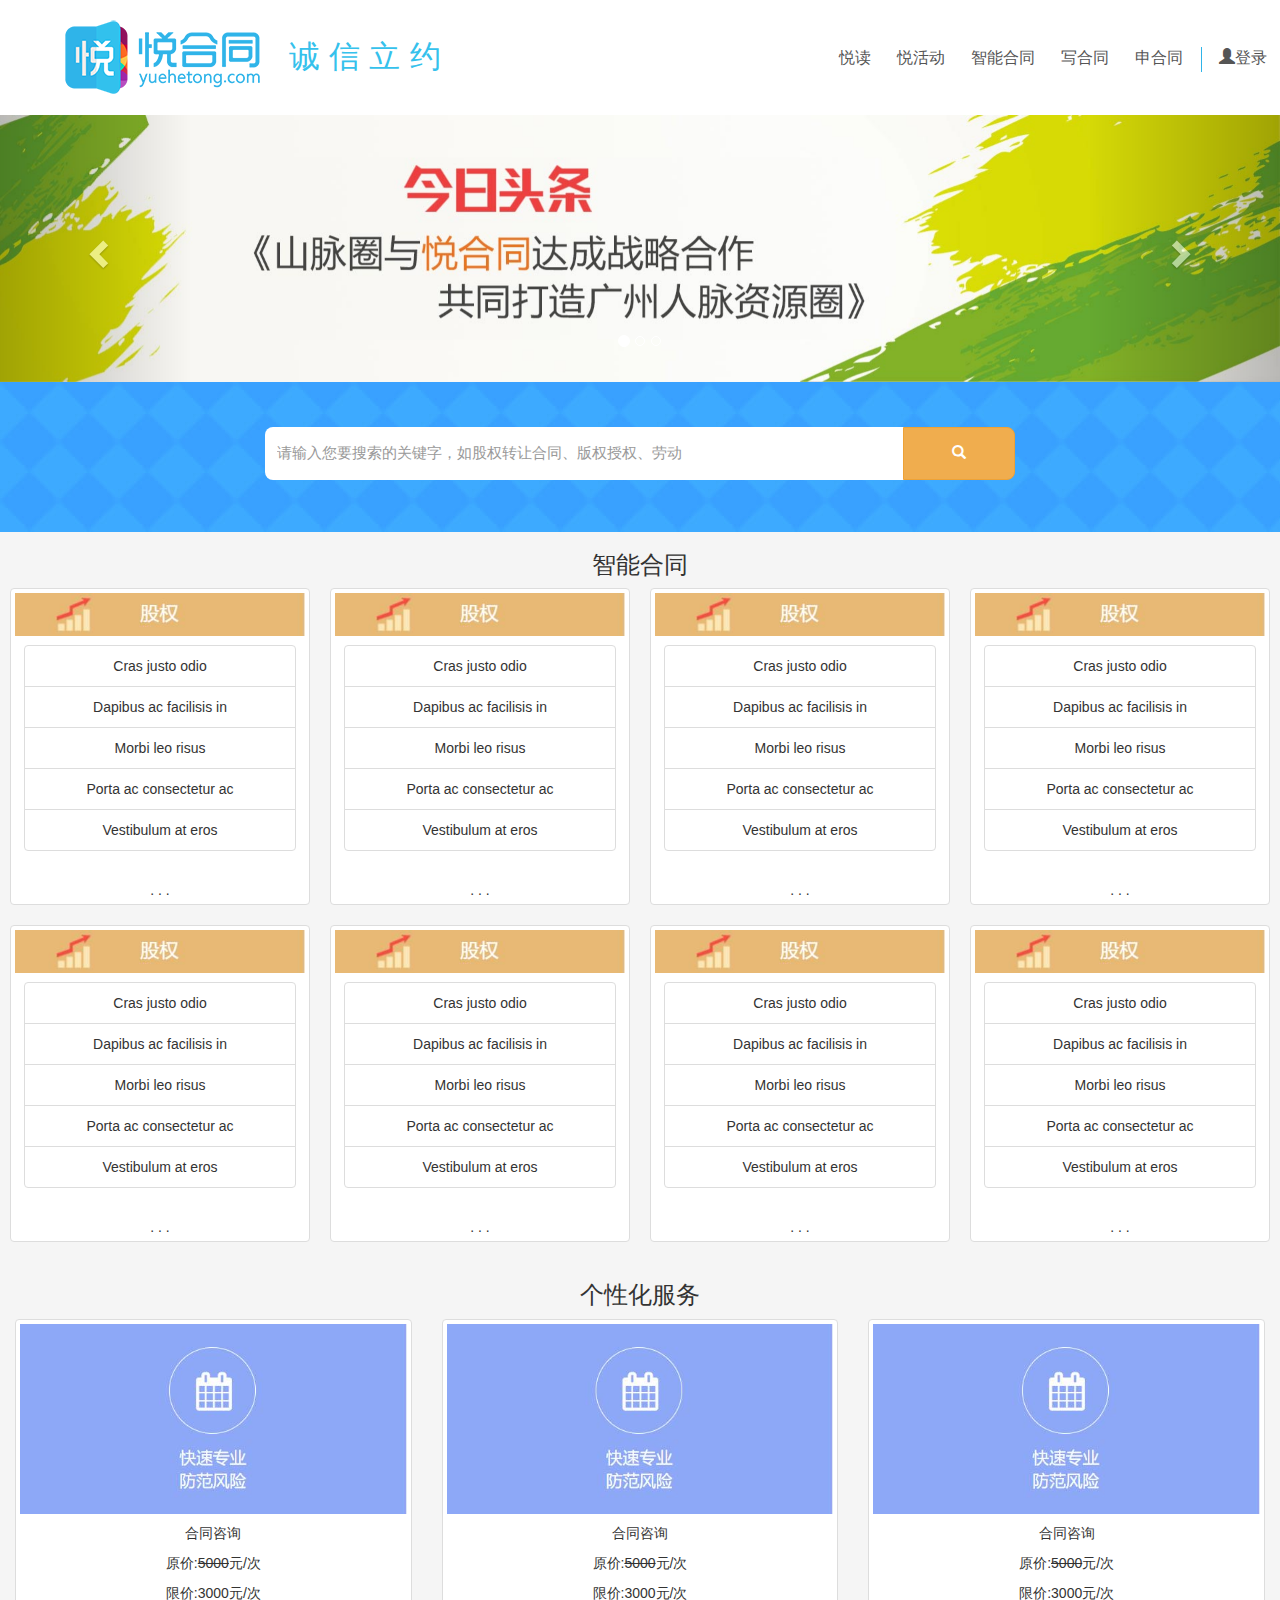
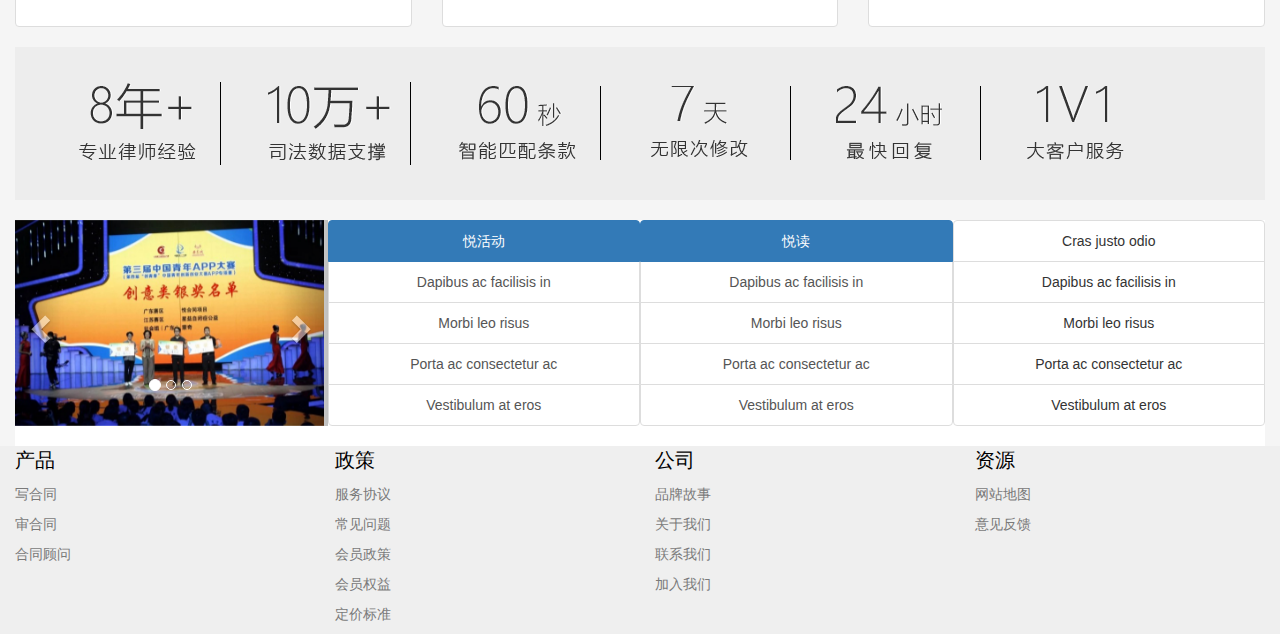
<file: index.html>
<!DOCTYPE html>
<html lang="en">

<head>
    <meta charset="UTF-8">
    <meta name="viewport" content="width=device-width, initial-scale=1.0">
    <title>Document</title>
    <!-- 最新版本的 Bootstrap 核心 CSS 文件 -->
    <link rel="stylesheet" href="https://cdn.jsdelivr.net/npm/bootstrap@3.3.7/dist/css/bootstrap.min.css"
        integrity="sha384-BVYiiSIFeK1dGmJRAkycuHAHRg32OmUcww7on3RYdg4Va+PmSTsz/K68vbdEjh4u" crossorigin="anonymous">
    <style>
        body,
        html {
            padding: 0;
            margin: 0;
            background-color: #f5f5f5;
        }

        * {
            box-sizing: border-box;
        }

        .menu {
            list-style: none;
            margin: 0;
            overflow: hidden;
            padding: 0;
        }

        .menu li {
            float: left;
        }

        .menu li a {
            text-decoration: none;
            font-size: 1.14em;
            margin: 0 3px;
            padding: 3px 10px;
            border-radius: 6px;
            color: #555;
        }

        .menu li a:hover {
            background: #32c1ed;
            color: #fff;
        }

        .menuContainer {
            display: inline-block;
            float: right;
            height: 115px;
            line-height: 115px;
        }

        .nav-top-cont {
            background: #fff;
            margin: 0;
            border-radius: 0;
            height: 115px;
            padding-left: 80px;
        }

        .youshi-container {
            background: #ededed;
            width: 100%;
            height: 153px;
            display: flex;
            align-items: center;
            margin-bottom: 20px;
        }

        .youshi {
            width: 190px;
            border-left: 1px solid #000;
        }

        .youshi1 {
            border-left: none;
        }

        .youshi span {
            display: block;
            width: 130px;
            height: 83px;
            margin-left: 30px;
        }

        .youshi1 span {
            background-image: url("./img/yue-sprit0054.png");
            background-position: 130px 0;
        }

        .youshi2 span {
            background-image: url("./img/yue-sprit0054.png");
            background-position: 0 0;
        }

        .youshi3 span {
            background-image: url("./img/yue-sprit0054.png");
            background-position: 0 -84px;
        }

        .youshi4 span {
            width: 106px;
            height: 74px;
            background-image: url("./img/yue-sprit0054.png");
            background-position: 0 -172px;
        }

        .youshi5 span {
            width: 106px;
            height: 74px;
            background-image: url(./img/yue-sprit0054.png);
            background-position: -109px -170px;
        }

        .youshi6 span {
            width: 106px;
            height: 74px;
            background-image: url("./img/yue-sprit0054.png");
            background-position: 124px -88px;
        }

        .youshi-container2 {
            background: #ededed;
            display: none;
        }

        .yanshi-font {
            font-weight: 800;
        }

        .youshi-2 {
            text-align: center;
            padding: 10px;
        }

        .logoImg {
            float: left;
        }

        .logoImg img {
            width: 195px;
            height: 80px;
            margin-top: 18px;
        }

        .logo2 {
            display: inline-block;
            vertical-align: middle;
            margin: 16px 0 0 0;
            padding-left: 25px;
            color: #35c1ec;
            font-size: 2.2em;
            font-weight: 100;
            letter-spacing: .3em;
        }

        .right {
            float: right;
        }

        .split {
            display: inline-block;
            vertical-align: middle;
            height: 25px;
            margin-left: 5px;
            border-left: 1px solid #2fb4e9;
        }

        .menuToal {
            display: none;
        }

        .search {
            height: 150px;
            background: url(./img/s_bg.jpg)
        }

        .input-group .form-control {
            float: none;
        }

        .inputSty {
            height: 53px;
            font-size: 1.1em;
            border-top-left-radius: 8px;
            border-bottom-left-radius: 8px;
            outline: 0;
            border: 0;
            box-shadow: none;
        }

        .btnSty {
            height: 53px;
            width: 112px;
            border-top-right-radius: 8px;
            border-bottom-right-radius: 8px;
        }

        .imgSty {
            height: 206px !important;
            /*width: 100%;*/
        }

        .s-inner {
            margin-top: 45px;
        }

        .borderTop {
            border-top: 1px solid #ccc;
        }

        .borderRight {
            border-right: 1px solid #ccc;
        }

        .znSmall {
            display: block;
            height: 80px;
            text-align: center;
            padding-top: 10px;
            display: none;
        }

        .znSmall div {
            background-color: #fff;
        }

        .news-area-l {
            background: #fff;
            padding: 0;
        }

        .i-c-item-outer {
            padding-left: 10px;
            padding-right: 10px
        }

        .znContainer {
            background-color: #f5f5f5;
        }

        @media screen and (max-width: 1200px) {
            .menuDiv {
                display: none;
            }

            .menuToal {
                display: block;
            }

            .menuContainer {
                height: 80px;
                line-height: 80px;
            }

            .nav-top-cont {
                padding-left: 20px;
                height: 80px;
                line-height: 80px;
            }

            .logoImg img {
                width: 152px;
                height: 60px;
                margin-top: 5px;
                margin-left: 20px;
            }

            .logo2 {
                font-size: 1.6em;
                margin: 0;
                padding-left: 15px;
            }

            .youshi {
                width: 156.66px;
            }

            .youshi span {
                margin-left: 15px;
            }
        }

        @media screen and (max-width: 992px) {
            .youshi {
                width: 125px;
                border: none;
            }

            .youshi span {
                margin-left: 0px;
            }
        }

        @media screen and (max-width: 768px) {
            .swiper {
                display: none;
            }

            .menuContainer {
                height: 60px;
                line-height: 60px;
            }

            .nav-top-cont {
                height: 60px;
                line-height: 60px;
                padding-left: 20px;
            }

            .logoImg img {
                width: 122px;
                height: 50px;
                margin-top: -2px;
                margin-left: 20px;
            }

            .logo2 {
                font-size: 1.2em;
                font-weight: 500;
            }

            .search {
                height: 135px;
            }

            .inputSty,
            .btnSty {
                height: 40px;
            }

            .carousel {
                width: 40%;
                margin: 0 auto;
            }

            .lll {
                margin-top: -21px;
            }

            .youshi {
                width: 16.666%;
            }

            .youshi span {
                transform: scale(0.6);
            }

        }

        @media screen and (max-width: 650px) {
            .search {
                display: none;
            }

            .busblock-out {
                padding: 0;
            }
        }

        @media screen and (max-width: 560px) {
            .logoImg img {
                width: 105px;
                height: 43px;
                margin-top: 5px;
                margin-left: 10px;
            }

            .znBig {
                display: none;
            }

            .znSmall {
                display: block;
            }

            .znText {
                font-size: 20px;
            }

            .descript {
                display: none;
            }

            .jjj {
                display: none;
            }

            .youshi-container {
                display: none;
            }

            .youshi-container2 {
                display: block;
            }


        }
    </style>
</head>

<body>
    <div class="container-fluid nav-top-cont">
        <div class="row">
            <div class="logoImg">
                <img src="./img/yht-logo-195X80.png" alt="logo">
                <span class="logo2">诚信立约</span>
            </div>
            <div class="right">
                <div class="menuContainer">
                    <ul class="menu">
                        <div class="menuDiv">
                            <li><a href="#">悦读</a></li>
                            <li><a href="#">悦活动</a></li>
                            <li><a href="#">智能合同</a></li>
                            <li><a href="#">写合同</a></li>
                            <li><a href="#">申合同</a></li>
                            <li><span class="split">&nbsp;</span><a href="#"><i
                                        class="glyphicon glyphicon-user"></i>登录</a></li>
                        </div>
                        <li class="menuToal"><a href="#"><i class="glyphicon glyphicon-menu-hamburger"></i></a></li>

                    </ul>
                </div>
            </div>
        </div>
    </div>
    <div class="swiper">
        <div id="carousel-example-generic" class="carousel slide" data-ride="carousel">
            <!-- Indicators -->
            <ol class="carousel-indicators">
                <li data-target="#carousel-example-generic" data-slide-to="0" class="active"></li>
                <li data-target="#carousel-example-generic" data-slide-to="1"></li>
                <li data-target="#carousel-example-generic" data-slide-to="2"></li>
            </ol>

            <!-- Wrapper for slides -->
            <div class="carousel-inner" role="listbox">
                <div class="item active">
                    <img src="./img/20170725.jpg" alt="...">

                </div>
                <div class="item">
                    <img src="./img/20170726.jpg" alt="...">

                </div>
                <div class="item">
                    <img src="./img/20170505011.jpg" alt="...">

                </div>

            </div>

            <!-- Controls -->
            <a class="left carousel-control" href="#carousel-example-generic" role="button" data-slide="prev">
                <span class="glyphicon glyphicon-chevron-left" aria-hidden="true"></span>
                <span class="sr-only">Previous</span>
            </a>
            <a class="right carousel-control" href="#carousel-example-generic" role="button" data-slide="next">
                <span class="glyphicon glyphicon-chevron-right" aria-hidden="true"></span>
                <span class="sr-only">Next</span>
            </a>
        </div>
    </div>
    <div class="search">
        <div class="container">
            <div class="row">
                <div class="col-sm-8 col-sm-offset-2 col-xs-12 s-inner">
                    <div class="input-group">
                        <input type="text" class="form-control inputSty" placeholder="请输入您要搜索的关键字，如股权转让合同、版权授权、劳动">
                        <span class="input-group-btn">
                            <button class="btn btn-warning btnSty" type="button"><i
                                    class="glyphicon glyphicon-search"></i></button>
                        </span>
                    </div>
                </div>
            </div>
        </div>
    </div>
    <div class="container-fluid znContainer">
        <h3 class="znText" style="text-align: center">智能合同</h3>
        <div class="smallDiv">
            <div class="row znBig">
                <div class="col-md-3 col-sm-4 col-xs-6 i-c-item-outer">
                    <div class="thumbnail" style="text-align: center">
                        <img src="./img/gp.jpg" alt="...">
                        <div class="caption">
                            <ul class="list-group">
                                <li class="list-group-item">Cras justo odio</li>
                                <li class="list-group-item">Dapibus ac facilisis in</li>
                                <li class="list-group-item">Morbi leo risus</li>
                                <li class="list-group-item">Porta ac consectetur ac</li>
                                <li class="list-group-item">Vestibulum at eros</li>
                            </ul>
                        </div>
                        <div>. . .</div>
                    </div>
                </div>
                <div class="col-md-3 col-sm-4 col-xs-6 i-c-item-outer">
                    <div class="thumbnail" style="text-align: center">
                        <img src="./img/gp.jpg" alt="...">
                        <div class="caption">
                            <ul class="list-group">
                                <li class="list-group-item">Cras justo odio</li>
                                <li class="list-group-item">Dapibus ac facilisis in</li>
                                <li class="list-group-item">Morbi leo risus</li>
                                <li class="list-group-item">Porta ac consectetur ac</li>
                                <li class="list-group-item">Vestibulum at eros</li>
                            </ul>
                        </div>
                        <div>. . .</div>
                    </div>
                </div>
                <div class="col-md-3 col-sm-4 col-xs-6 i-c-item-outer">
                    <div class="thumbnail" style="text-align: center">
                        <img src="./img/gp.jpg" alt="...">
                        <div class="caption">
                            <ul class="list-group">
                                <li class="list-group-item">Cras justo odio</li>
                                <li class="list-group-item">Dapibus ac facilisis in</li>
                                <li class="list-group-item">Morbi leo risus</li>
                                <li class="list-group-item">Porta ac consectetur ac</li>
                                <li class="list-group-item">Vestibulum at eros</li>
                            </ul>
                        </div>
                        <div>. . .</div>
                    </div>
                </div>
                <div class="col-md-3 col-sm-4 col-xs-6 i-c-item-outer">
                    <div class="thumbnail" style="text-align: center">
                        <img src="./img/gp.jpg" alt="...">
                        <div class="caption">
                            <ul class="list-group">
                                <li class="list-group-item">Cras justo odio</li>
                                <li class="list-group-item">Dapibus ac facilisis in</li>
                                <li class="list-group-item">Morbi leo risus</li>
                                <li class="list-group-item">Porta ac consectetur ac</li>
                                <li class="list-group-item">Vestibulum at eros</li>
                            </ul>
                        </div>
                        <div>. . .</div>
                    </div>
                </div>
                <div class="col-md-3 col-sm-4 col-xs-6 i-c-item-outer">
                    <div class="thumbnail" style="text-align: center">
                        <img src="./img/gp.jpg" alt="...">
                        <div class="caption">
                            <ul class="list-group">
                                <li class="list-group-item">Cras justo odio</li>
                                <li class="list-group-item">Dapibus ac facilisis in</li>
                                <li class="list-group-item">Morbi leo risus</li>
                                <li class="list-group-item">Porta ac consectetur ac</li>
                                <li class="list-group-item">Vestibulum at eros</li>
                            </ul>
                        </div>
                        <div>. . .</div>
                    </div>
                </div>
                <div class="col-md-3 col-sm-4 col-xs-6 i-c-item-outer">
                    <div class="thumbnail" style="text-align: center">
                        <img src="./img/gp.jpg" alt="...">
                        <div class="caption">
                            <ul class="list-group">
                                <li class="list-group-item">Cras justo odio</li>
                                <li class="list-group-item">Dapibus ac facilisis in</li>
                                <li class="list-group-item">Morbi leo risus</li>
                                <li class="list-group-item">Porta ac consectetur ac</li>
                                <li class="list-group-item">Vestibulum at eros</li>
                            </ul>
                        </div>
                        <div>. . .</div>
                    </div>
                </div>
                <div class="col-md-3 col-sm-4 col-xs-6 i-c-item-outer">
                    <div class="thumbnail" style="text-align: center">
                        <img src="./img/gp.jpg" alt="...">
                        <div class="caption">
                            <ul class="list-group">
                                <li class="list-group-item">Cras justo odio</li>
                                <li class="list-group-item">Dapibus ac facilisis in</li>
                                <li class="list-group-item">Morbi leo risus</li>
                                <li class="list-group-item">Porta ac consectetur ac</li>
                                <li class="list-group-item">Vestibulum at eros</li>
                            </ul>
                        </div>
                        <div>. . .</div>
                    </div>
                </div>
                <div class="col-md-3 col-sm-4 col-xs-6 i-c-item-outer">
                    <div class="thumbnail" style="text-align: center">
                        <img src="./img/gp.jpg" alt="...">
                        <div class="caption">
                            <ul class="list-group">
                                <li class="list-group-item">Cras justo odio</li>
                                <li class="list-group-item">Dapibus ac facilisis in</li>
                                <li class="list-group-item">Morbi leo risus</li>
                                <li class="list-group-item">Porta ac consectetur ac</li>
                                <li class="list-group-item">Vestibulum at eros</li>
                            </ul>
                        </div>
                        <div>. . .</div>
                    </div>
                </div>
            </div>
            <div class="row znSmall">
                <div class="col-xs-3 borderRight">
                    <a href="#">
                        <img src="./img/guquan_mini.png" alt="guquan">
                        <p style="text-align: center">股权</p>
                    </a>
                </div>
                <div class="col-xs-3 borderRight">
                    <a href="#">
                        <img src="./img/guquan_mini.png" alt="guquan">
                        <p style="text-align: center">股权</p>
                    </a>
                </div>
                <div class="col-xs-3 borderRight">
                    <a href="#">
                        <img src="./img/guquan_mini.png" alt="guquan">
                        <p style="text-align: center">股权</p>
                    </a>
                </div>
                <div class="col-xs-3">
                    <a href="#">
                        <img src="./img/guquan_mini.png" alt="guquan">
                        <p style="text-align: center">股权</p>
                    </a>
                </div>
                <div class="col-xs-3 borderRight borderTop">
                    <a href="#">
                        <img src="./img/guquan_mini.png" alt="guquan">
                        <p style="text-align: center">股权</p>
                    </a>
                </div>
                <div class="col-xs-3 borderRight borderTop">
                    <a href="#">
                        <img src="./img/guquan_mini.png" alt="guquan">
                        <p style="text-align: center">股权</p>
                    </a>
                </div>
                <div class="col-xs-3 borderRight borderTop">
                    <a href="#">
                        <img src="./img/guquan_mini.png" alt="guquan">
                        <p style="text-align: center">股权</p>
                    </a>
                </div>
                <div class="col-xs-3 borderTop">
                    <a href="#">
                        <img src="./img/guquan_mini.png" alt="guquan">
                        <p style="text-align: center">股权</p>
                    </a>
                </div>
            </div>
        </div>
    </div>
    <div class="container-fluid gxContainer">
        <h3 class="znText" style="text-align: center">个性化服务</h3>
        <div>
            <div class="row">
                <div class="col-sm-4 col-xs-4 busblock-out busblock-out-mid">
                    <div class="thumbnail" style="text-align: center">
                        <img src="./img/QQ截图20210108110427.jpg" alt="...">
                        <div class="caption">
                            <p>合同咨询</p>
                            <div class="descript">
                                <p>原价:<s>5000</s>元/次</p>
                                <p>限价:3000元/次</p>
                            </div>
                        </div>
                    </div>
                </div>
                <div class="col-sm-4 col-xs-4 busblock-out busblock-out-mid">
                    <div class="thumbnail" style="text-align: center">
                        <img src="./img/QQ截图20210108110427.jpg" alt="...">
                        <div class="caption">
                            <p>合同咨询</p>
                            <div class="descript">
                                <p>原价:<s>5000</s>元/次</p>
                                <p>限价:3000元/次</p>
                            </div>
                        </div>
                    </div>
                </div>
                <div class="col-sm-4 col-xs-4 busblock-out busblock-out-mid">
                    <div class="thumbnail" style="text-align: center">
                        <img src="./img/QQ截图20210108110427.jpg" alt="...">
                        <div class="caption">
                            <p>合同咨询</p>
                            <div class="descript">
                                <p>原价:<s>5000</s>元/次</p>
                                <p>限价:3000元/次</p>
                            </div>
                        </div>
                    </div>
                </div>
            </div>
        </div>
    </div>

    <div class="container-fluid">
        <div class="container youshi-container">
            <div class="youshi youshi1 col-sm-2 col-md-2 col-lg-2">
                <span></span>
            </div>
            <div class="youshi youshi2 col-sm-2 col-md-2 col-lg-2">
                <span></span>
            </div>
            <div class="youshi youshi3 col-sm-2 col-md-2 col-lg-2">
                <span></span>
            </div>
            <div class="youshi youshi4 col-sm-2 col-md-2 col-lg-2">
                <span></span>
            </div>
            <div class="youshi youshi5 col-sm-2 col-md-2 col-lg-2">
                <span></span>
            </div>
            <div class="youshi youshi6 col-sm-2 col-md-2 col-lg-2">
                <span></span>
            </div>
        </div>
    </div>

    <div class="container-fluid">
        <div class="container youshi-container2">
            <div class="row">
                <div class="youshi-2 youshi2-1 col-xs-4">
                    <span class="yanshi-font">8年+</span>
                    <p>专业律师经验</p>
                </div>
                <div class="youshi-2 youshi2-2 col-xs-4">
                    <span class="yanshi-font">10万+</span>
                    <p>司法数据支撑</p>
                </div>
                <div class="youshi-2 youshi2-3 col-xs-4">
                    <span class="yanshi-font">60秒</span>
                    <p>智能匹配条款</p>
                </div>
                <div class="youshi-2 youshi2-4 col-xs-4">
                    <span class="yanshi-font">7天</span>
                    <p>修改到满意</p>
                </div>
                <div class="youshi-2 youshi2-5 col-xs-4">
                    <span class="yanshi-font">24小时</span>
                    <p>最快回复</p>
                </div>
                <div class="youshi-2 youshi2-6 col-xs-4">
                    <span class="yanshi-font">1V1</span>
                    <p>大客户服务</p>
                </div>
            </div>
        </div>
    </div>

    <div class="container-fluid" style="padding-left: 30px;padding-right: 30px;text-align: center">
        <div class="row">
            <div class="col-sm-6 news-area-l jjj">
                <div class="col-sm-6 news-area-l">
                    <div id="carousel-example-generic1" class="carousel slide" data-ride="carousel">
                        <!-- Indicators -->
                        <ol class="carousel-indicators">
                            <li data-target="#carousel-example-generic1" data-slide-to="0" class="active"></li>
                            <li data-target="#carousel-example-generic1" data-slide-to="1"></li>
                            <li data-target="#carousel-example-generic1" data-slide-to="2"></li>
                        </ol>

                        <!-- Wrapper for slides -->
                        <div class="carousel-inner" role="listbox">
                            <div class="item active">
                                <img src="./img/201712051123052113.jpg" alt="..." class="imgSty">

                            </div>
                            <div class="item">
                                <img src="./img/201612061444424049.jpg" alt="..." class="imgSty">

                            </div>
                            <div class="item">
                                <img src="./img/201708071107329034.jpg" alt="..." class="imgSty">

                            </div>

                        </div>

                        <!-- Controls -->
                        <a class="left carousel-control" href="#carousel-example-generic1" role="button"
                            data-slide="prev">
                            <span class="glyphicon glyphicon-chevron-left" aria-hidden="true"></span>
                            <span class="sr-only">Previous</span>
                        </a>
                        <a class="right carousel-control" href="#carousel-example-generic1" role="button"
                            data-slide="next">
                            <span class="glyphicon glyphicon-chevron-right" aria-hidden="true"></span>
                            <span class="sr-only">Next</span>
                        </a>
                    </div>
                </div>
                <div class="col-sm-6 news-area-l">
                    <div class="list-group">
                        <a href="#" class="list-group-item active">
                            悦活动
                        </a>
                        <a href="#" class="list-group-item">Dapibus ac facilisis in</a>
                        <a href="#" class="list-group-item">Morbi leo risus</a>
                        <a href="#" class="list-group-item">Porta ac consectetur ac</a>
                        <a href="#" class="list-group-item">Vestibulum at eros</a>
                    </div>
                </div>
            </div>
            <div class="col-sm-6 news-area-l">
                <div class="col-sm-6 news-area-l">
                    <ul class="list-group">
                        <a href="#" class="list-group-item active">
                            悦读
                        </a>
                        <a href="#" class="list-group-item">Dapibus ac facilisis in</a>
                        <a href="#" class="list-group-item">Morbi leo risus</a>
                        <a href="#" class="list-group-item">Porta ac consectetur ac</a>
                        <a href="#" class="list-group-item">Vestibulum at eros</a>
                    </ul>
                </div>
                <div class="col-sm-6 news-area-l lll">
                    <ul class="list-group">
                        <li class="list-group-item">Cras justo odio</li>
                        <li class="list-group-item">Dapibus ac facilisis in</li>
                        <li class="list-group-item">Morbi leo risus</li>
                        <li class="list-group-item">Porta ac consectetur ac</li>
                        <li class="list-group-item">Vestibulum at eros</li>
                    </ul>
                </div>
            </div>
        </div>
    </div>

    <div class="container-fluid" style="background-color: #efefef">
        <div class="row">
            <div class="col-xs-6 col-sm-3" style="color: #7a7a7a">
                <p style="font-size: 20px; color: #000">产品</p>
                <p>写合同</p>
                <p>审合同</p>
                <p>合同顾问</p>
            </div>
            <div class="col-xs-6 col-sm-3" style="color: #7a7a7a">
                <p style="font-size: 20px; color: #000">政策</p>
                <p>服务协议</p>
                <p>常见问题</p>
                <p>会员政策</p>
                <p>会员权益</p>
                <p>定价标准</p>
            </div>
            <div class="col-xs-6 col-sm-3" style="color: #7a7a7a">
                <p style="font-size: 20px; color: #000">公司</p>
                <p>品牌故事</p>
                <p>关于我们</p>
                <p>联系我们</p>
                <p>加入我们</p>
            </div>
            <div class="col-xs-6 col-sm-3" style="color: #7a7a7a">
                <p style="font-size: 20px; color: #000">资源</p>
                <p>网站地图</p>
                <p>意见反馈</p>
            </div>
        </div>
    </div>
    <!-- 最新的 Bootstrap 核心 JavaScript 文件 -->
    <script src="https://cdn.bootcdn.net/ajax/libs/jquery/3.5.1/jquery.js"></script>
    <script src="https://cdn.jsdelivr.net/npm/bootstrap@3.3.7/dist/js/bootstrap.min.js"
        integrity="sha384-Tc5IQib027qvyjSMfHjOMaLkfuWVxZxUPnCJA7l2mCWNIpG9mGCD8wGNIcPD7Txa"
        crossorigin="anonymous"></script>
</body>

</html>
</file>
